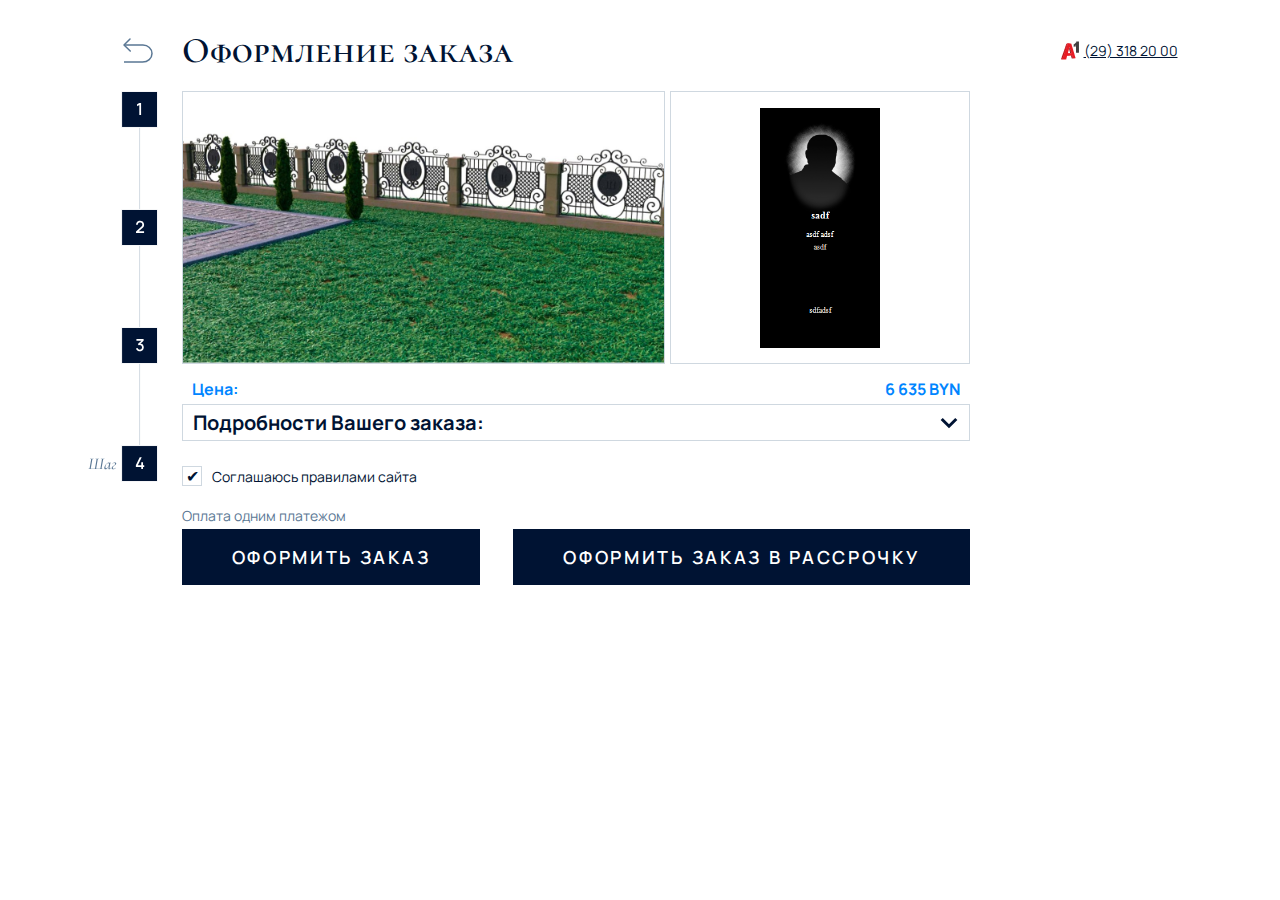
<file: index.html>
<html>

<head>
    <meta charset="utf-8" />
    <!-- <meta name="viewport" content="width=device-width"> -->
    <meta name="viewport" content="width=device-width, initial-scale=1, user-scalable=no, minimum-scale=1, maximum-scale=1, orientation=landscape">
    <title>Оформление заказа</title>

    <link rel="stylesheet" href="style.css">
</head>

<body>
    <div class="content-box step4">
        <header class="header">
            <div class="container">
                <div class="header__wrapper pad-r pad-l">
                    <div class="header__left">
                        <input type="image" onclick="window.document.location='constructorback'"
                            src="images/Back.svg" />

                        <span class="header__title">
                            Оформление заказа
                        </span>
                    </div>

                    <div class="header__right">
                        <div class="header__phone">
                            <div class="header__phone-img">
                                <img src="images/a1.png" alt="a1">
                            </div>

                            <a href="tel:+375293182000" class="header__phone-link">(29) 318 20 00</a>
                        </div>

                        <div class="header__cart step4">
                            <button class="header__cart-btn">
                                <svg width="45" height="45" viewBox="0 0 45 45" fill="none"
                                    xmlns="http://www.w3.org/2000/svg">
                                    <path
                                        d="M33.356 17.0938L33.2565 17.4173L30.6186 25.993L30.6186 25.9933C30.5732 26.1403 30.4818 26.2688 30.358 26.36C30.2341 26.4512 30.0842 26.5003 29.9304 26.5M33.356 17.0938L29.9309 26.25M33.356 17.0938H33.0176H15.491H15.1596L15.2506 17.4124L17.6987 25.9788L17.6987 25.9789C17.7417 26.1292 17.8325 26.2613 17.9573 26.3554C18.0821 26.4494 18.2342 26.5002 18.3905 26.5M33.356 17.0938L18.3902 26.25M29.9304 26.5L29.9309 26.25M29.9304 26.5H29.9309V26.25M29.9304 26.5H18.3905M29.9309 26.25H18.3902M18.3905 26.5L18.3902 26.25M18.3905 26.5H18.3902V26.25M33.0176 17.3438L32.9407 17.5938H33.0176V17.3438ZM33.0176 17.3438L32.7786 17.2702L32.756 17.3438H33.0176ZM15.491 17.3438L15.7314 17.2751L15.751 17.3438H15.491ZM15.491 17.3438V17.5938H15.5625L15.491 17.3438ZM36.0271 16.2776L36.0271 16.2777L32.829 26.6722L32.8288 26.673C32.6402 27.2938 32.2565 27.8372 31.7346 28.2226C31.2128 28.608 30.5805 28.8149 29.9318 28.8125H29.9309L18.391 28.8125C18.3909 28.8125 18.3907 28.8125 18.3905 28.8125C17.7321 28.8102 17.0922 28.5948 16.5665 28.1983C16.0408 27.8018 15.6577 27.2457 15.4746 26.6132C15.4746 26.6131 15.4745 26.613 15.4745 26.6129L11.4681 12.5876L11.4163 12.4062H11.2277H10.0781C9.77147 12.4062 9.47737 12.2844 9.26053 12.0676C9.04369 11.8508 8.92188 11.5567 8.92188 11.25C8.92188 10.9433 9.04369 10.6492 9.26053 10.4324C9.47737 10.2156 9.77147 10.0938 10.0781 10.0938H11.5801C12.0349 10.0952 12.4769 10.2441 12.84 10.518C13.203 10.792 13.4675 11.1762 13.5937 11.6132C13.5937 11.6133 13.5938 11.6134 13.5938 11.6135L14.4479 14.6L14.4998 14.7812H14.6883H34.9219C35.1028 14.7812 35.2813 14.8237 35.4428 14.9052C35.6044 14.9867 35.7446 15.105 35.8521 15.2506C35.9596 15.3961 36.0314 15.5649 36.0618 15.7433C36.0922 15.9217 36.0803 16.1047 36.0271 16.2776ZM20.1406 32.8125C20.1406 33.2266 20.0178 33.6314 19.7878 33.9757C19.5577 34.32 19.2307 34.5884 18.8481 34.7469C18.4655 34.9053 18.0446 34.9468 17.6384 34.866C17.2323 34.7852 16.8592 34.5858 16.5664 34.293C16.2736 34.0002 16.0741 33.6271 15.9934 33.221C15.9126 32.8148 15.954 32.3938 16.1125 32.0113C16.271 31.6287 16.5393 31.3017 16.8836 31.0716C17.228 30.8415 17.6328 30.7188 18.0469 30.7188C18.6022 30.7188 19.1347 30.9393 19.5274 31.332C19.92 31.7246 20.1406 32.2572 20.1406 32.8125ZM29.0711 31.0716C29.4155 30.8415 29.8203 30.7188 30.2344 30.7188C30.7897 30.7188 31.3222 30.9393 31.7149 31.332C32.1075 31.7246 32.3281 32.2572 32.3281 32.8125C32.3281 33.2266 32.2053 33.6314 31.9753 33.9757C31.7452 34.32 31.4182 34.5884 31.0356 34.7469C30.653 34.9053 30.2321 34.9468 29.8259 34.866C29.4198 34.7852 29.0467 34.5858 28.7539 34.293C28.4611 34.0002 28.2616 33.6271 28.1809 33.221C28.1001 32.8148 28.1415 32.3938 28.3 32.0113C28.4585 31.6287 28.7268 31.3017 29.0711 31.0716Z"
                                        fill="#5A7794" stroke="white" stroke-width="0.5" />
                                    <rect x="0.5" y="0.5" width="44" height="44" rx="4.5" stroke="#5A7794" />
                                </svg>
                            </button>
                        </div>
                    </div>
                </div>
        </header>

        <section class="step4order">
            <div class="container">
                <div class="step4order__wrapper">
                    <div class="constructor__steps">
                        <img src="images/step4.svg" />
                    </div>

                    <div class="step4order__inner">
                        <div class="step4order__box">
                            <div class="step4order__fullimage">
                                <img src="images/main-image.jpg" alt="">
                            </div>

                            <div class="step4order__stella">
                                <img src="images/stella-step3.png" alt="stella">
                            </div>
                        </div>

                        <div class="step4order__price">
                            <div class="step4order__price-text">Цена:</div>
                            <div class="step4order__price-text">6 635 BYN</div>
                        </div>

                        <div class="step4order__accordion">
                            <div class="step4order__accordion-wrapper">
                                <div class="step4order__accordion-title">
                                    Подробности Вашего заказа:
                                </div>

                                <svg class="step4order__accordion-arrow" xmlns="http://www.w3.org/2000/svg" width="20"
                                    height="21" viewBox="0 0 20 21" fill="none">
                                    <path d="M3.75 13L10 6.75L16.25 13" stroke="#001333" stroke-width="3"
                                        stroke-linecap="square" />
                                </svg>
                            </div>

                            <div class="step4order__info">
                                <div class="step4order__info-checkbox top" id="checkedAll">
                                    <label>
                                        <input type='checkbox' checked>
                                        <span></span>
                                        Выбрать все
                                    </label>
                                </div>

                                <div class="step4order__info-item">
                                    <div class="step4order__info-checkbox other">
                                        <label>
                                            <input type='checkbox' checked>
                                            <span></span>
                                        </label>
                                    </div>

                                    <div class="step4order__info-img">
                                        <img src="images/tumb.png" alt="">
                                    </div>

                                    <div class="step4order__info-descr">
                                        <div class="step4order__info-title">Тумба</div>
                                        <div class="step4order__info-box">
                                            <div class="step4order__info-text">Тип/Вид:</div>
                                            <div class="step4order__info-text right">Форма №2</div>
                                        </div>

                                        <div class="step4order__info-box">
                                            <div class="step4order__info-text">Размеры:</div>
                                            <div class="step4order__info-text right">40х20х15 см</div>
                                        </div>

                                        <div class="step4order__info-box">
                                            <div class="step4order__info-text">Вес:</div>
                                            <div class="step4order__info-text right">37 кг</div>
                                        </div>

                                        <div class="step4order__info-box">
                                            <div class="step4order__info-text">Артикул:</div>
                                            <div class="step4order__info-text right">TGD000001</div>
                                        </div>

                                        <div class="step4order__info-box">
                                            <div class="step4order__info-text">Материал:</div>
                                            <div class="step4order__info-text right">Габбро-диабаз</div>
                                        </div>

                                        <div class="step4order__info-box">
                                            <div class="step4order__info-text">Гарантия:</div>
                                            <div class="step4order__info-text right">10 лет</div>
                                        </div>

                                        <div class="step4order__info-box">
                                            <div class="step4order__info-text">Страна происхождения:</div>
                                            <div class="step4order__info-text right">Россия</div>
                                        </div>
                                    </div>

                                    <div class="step4order__info-price">
                                        307 BYN
                                    </div>
                                </div>

                                <div class="step4order__info-item">
                                    <div class="step4order__info-checkbox other">
                                        <label>
                                            <input type='checkbox' checked>
                                            <span></span>
                                        </label>
                                    </div>

                                    <div class="step4order__info-img">
                                        <img src="images/stels.png" alt="">
                                    </div>

                                    <div class="step4order__info-descr">
                                        <div class="step4order__info-title">Тумба</div>
                                        <div class="step4order__info-box">
                                            <div class="step4order__info-text">Тип/Вид:</div>
                                            <div class="step4order__info-text right">Форма №2</div>
                                        </div>

                                        <div class="step4order__info-box">
                                            <div class="step4order__info-text">Размеры:</div>
                                            <div class="step4order__info-text right">40х20х15 см</div>
                                        </div>

                                        <div class="step4order__info-box">
                                            <div class="step4order__info-text">Вес:</div>
                                            <div class="step4order__info-text right">37 кг</div>
                                        </div>

                                        <div class="step4order__info-box">
                                            <div class="step4order__info-text">Артикул:</div>
                                            <div class="step4order__info-text right">TGD000001</div>
                                        </div>

                                        <div class="step4order__info-box">
                                            <div class="step4order__info-text">Материал:</div>
                                            <div class="step4order__info-text right">Габбро-диабаз</div>
                                        </div>

                                        <div class="step4order__info-box">
                                            <div class="step4order__info-text">Гарантия:</div>
                                            <div class="step4order__info-text right">10 лет</div>
                                        </div>

                                        <div class="step4order__info-box">
                                            <div class="step4order__info-text">Страна происхождения:</div>
                                            <div class="step4order__info-text right">Россия</div>
                                        </div>
                                    </div>

                                    <div class="step4order__info-price">
                                        307 BYN
                                    </div>
                                </div>

                                <div class="step4order__info-item">
                                    <div class="step4order__info-checkbox other">
                                        <label>
                                            <input type='checkbox' checked>
                                            <span></span>
                                        </label>
                                    </div>

                                    <div class="step4order__info-img">
                                        <img src="images/bench.png" alt="">
                                    </div>

                                    <div class="step4order__info-descr">
                                        <div class="step4order__info-title">Тумба</div>
                                        <div class="step4order__info-box">
                                            <div class="step4order__info-text">Тип/Вид:</div>
                                            <div class="step4order__info-text right">Форма №2</div>
                                        </div>

                                        <div class="step4order__info-box">
                                            <div class="step4order__info-text">Размеры:</div>
                                            <div class="step4order__info-text right">40х20х15 см</div>
                                        </div>

                                        <div class="step4order__info-box">
                                            <div class="step4order__info-text">Вес:</div>
                                            <div class="step4order__info-text right">37 кг</div>
                                        </div>

                                        <div class="step4order__info-box">
                                            <div class="step4order__info-text">Артикул:</div>
                                            <div class="step4order__info-text right">TGD000001</div>
                                        </div>

                                        <div class="step4order__info-box">
                                            <div class="step4order__info-text">Материал:</div>
                                            <div class="step4order__info-text right">Габбро-диабаз</div>
                                        </div>

                                        <div class="step4order__info-box">
                                            <div class="step4order__info-text">Гарантия:</div>
                                            <div class="step4order__info-text right">10 лет</div>
                                        </div>

                                        <div class="step4order__info-box">
                                            <div class="step4order__info-text">Страна происхождения:</div>
                                            <div class="step4order__info-text right">Россия</div>
                                        </div>
                                    </div>

                                    <div class="step4order__info-price">
                                        307 BYN
                                    </div>
                                </div>

                                <div class="step4order__info-item">
                                    <div class="step4order__info-checkbox other">
                                        <label>
                                            <input type='checkbox' checked>
                                            <span></span>
                                        </label>
                                    </div>

                                    <div class="step4order__info-img">
                                        <img src="images/vazhi.png" alt="">
                                    </div>

                                    <div class="step4order__info-descr">
                                        <div class="step4order__info-title">Тумба</div>
                                        <div class="step4order__info-box">
                                            <div class="step4order__info-text">Тип/Вид:</div>
                                            <div class="step4order__info-text right">Форма №2</div>
                                        </div>

                                        <div class="step4order__info-box">
                                            <div class="step4order__info-text">Размеры:</div>
                                            <div class="step4order__info-text right">40х20х15 см</div>
                                        </div>

                                        <div class="step4order__info-box">
                                            <div class="step4order__info-text">Вес:</div>
                                            <div class="step4order__info-text right">37 кг</div>
                                        </div>

                                        <div class="step4order__info-box">
                                            <div class="step4order__info-text">Артикул:</div>
                                            <div class="step4order__info-text right">TGD000001</div>
                                        </div>

                                        <div class="step4order__info-box">
                                            <div class="step4order__info-text">Материал:</div>
                                            <div class="step4order__info-text right">Габбро-диабаз</div>
                                        </div>

                                        <div class="step4order__info-box">
                                            <div class="step4order__info-text">Гарантия:</div>
                                            <div class="step4order__info-text right">10 лет</div>
                                        </div>

                                        <div class="step4order__info-box">
                                            <div class="step4order__info-text">Страна происхождения:</div>
                                            <div class="step4order__info-text right">Россия</div>
                                        </div>
                                    </div>

                                    <div class="step4order__info-price">
                                        307 BYN
                                    </div>
                                </div>

                                <div class="step4order__info-item">
                                    <div class="step4order__info-checkbox other">
                                        <label>
                                            <input type='checkbox' checked>
                                            <span></span>
                                        </label>
                                    </div>

                                    <div class="step4order__info-img">
                                        <img src="images/tumb.png" alt="">
                                    </div>

                                    <div class="step4order__info-descr">
                                        <div class="step4order__info-title">Художественное оформление</div>
                                        <div class="step4order__info-bluetext">1 усопший:</div>
                                        <div class="step4order__info-box">
                                            <div class="step4order__info-text">Фамилия:</div>
                                            <div class="step4order__info-text right">Иванов</div>
                                        </div>

                                        <div class="step4order__info-box">
                                            <div class="step4order__info-text">Имя:</div>
                                            <div class="step4order__info-text right">Иван</div>
                                        </div>

                                        <div class="step4order__info-box">
                                            <div class="step4order__info-text">Отчество:</div>
                                            <div class="step4order__info-text right">Иванович</div>
                                        </div>

                                        <div class="step4order__info-box">
                                            <div class="step4order__info-text">Даты:</div>
                                            <div class="step4order__info-text right">21.12.1987 - 20.12.2023</div>
                                        </div>

                                        <div class="step4order__info-box">
                                            <div class="step4order__info-text">Эпитафия:</div>
                                            <div class="step4order__info-text right">Тепло души твоей осталось вместе с
                                                нами.</div>
                                        </div>

                                        <div class="step4order__info-box">
                                            <div class="step4order__info-text">Символ:</div>
                                            <div class="step4order__info-text right">Крест православный</div>
                                        </div>

                                        <div class="step4order__info-box">
                                            <div class="step4order__info-text">Цветы:</div>
                                            <div class="step4order__info-text right"> Розы</div>
                                        </div>
                                    </div>

                                    <div class="step4order__info-price">
                                        307 BYN
                                    </div>
                                </div>
                            </div>
                        </div>

                        <div class="step4order__checkbox">
                            <label>
                                <input type='checkbox' checked>
                                <span></span>
                                Соглашаюсь правилами сайта
                            </label>
                        </div>

                        <div class="step4order__text">Оплата одним платежом</div>

                        <div class="step4order__buttons">
                            <button class="step4order__buttons-btn">оформить заказ</button>
                            <button class="step4order__buttons-btn">оформить заказ в рассрочку</button>
                        </div>
                    </div>
                </div>
            </div>
        </section>
    </div>
</body>

<script>
    const accordion = document.querySelector('.step4order__accordion-wrapper');
    const accordionArrow = document.querySelector('.step4order__accordion-arrow');
    const accordionInfo = document.querySelector('.step4order__info');
    const checkedAllCheckbox = document.querySelector('#checkedAll input');

    const showDetails = () => {
        accordionArrow.classList.toggle('visible');
        accordionInfo.classList.toggle('visible');
    }

    accordion.addEventListener('click', showDetails);

    checkedAllCheckbox.addEventListener('change', (e) => {
        // e.preventDefault()
        const allCheckboxes = document.querySelectorAll('.step4order__info-checkbox.other input');

        if (checkedAllCheckbox.hasAttribute('checked')) {
            checkedAllCheckbox.removeAttribute('checked');
            allCheckboxes.forEach(checkbox => {
                checkbox.removeAttribute('checked')
            });
        } else {
            checkedAllCheckbox.setAttribute('checked', '');
            allCheckboxes.forEach(checkbox => {
                checkbox.setAttribute('checked', '')
            });
        }
    });

    accordionInfo.addEventListener('change', (e) => {
        e.preventDefault();

        if (e.target === checkedAllCheckbox) {

        }

        if (e.target !== checkedAllCheckbox) {
            if (e.target.hasAttribute('checked')) {
                e.target.removeAttribute('checked');
            } else {
                e.target.setAttribute('checked', '');
            }
        }
    })
</script>

</html>
</file>
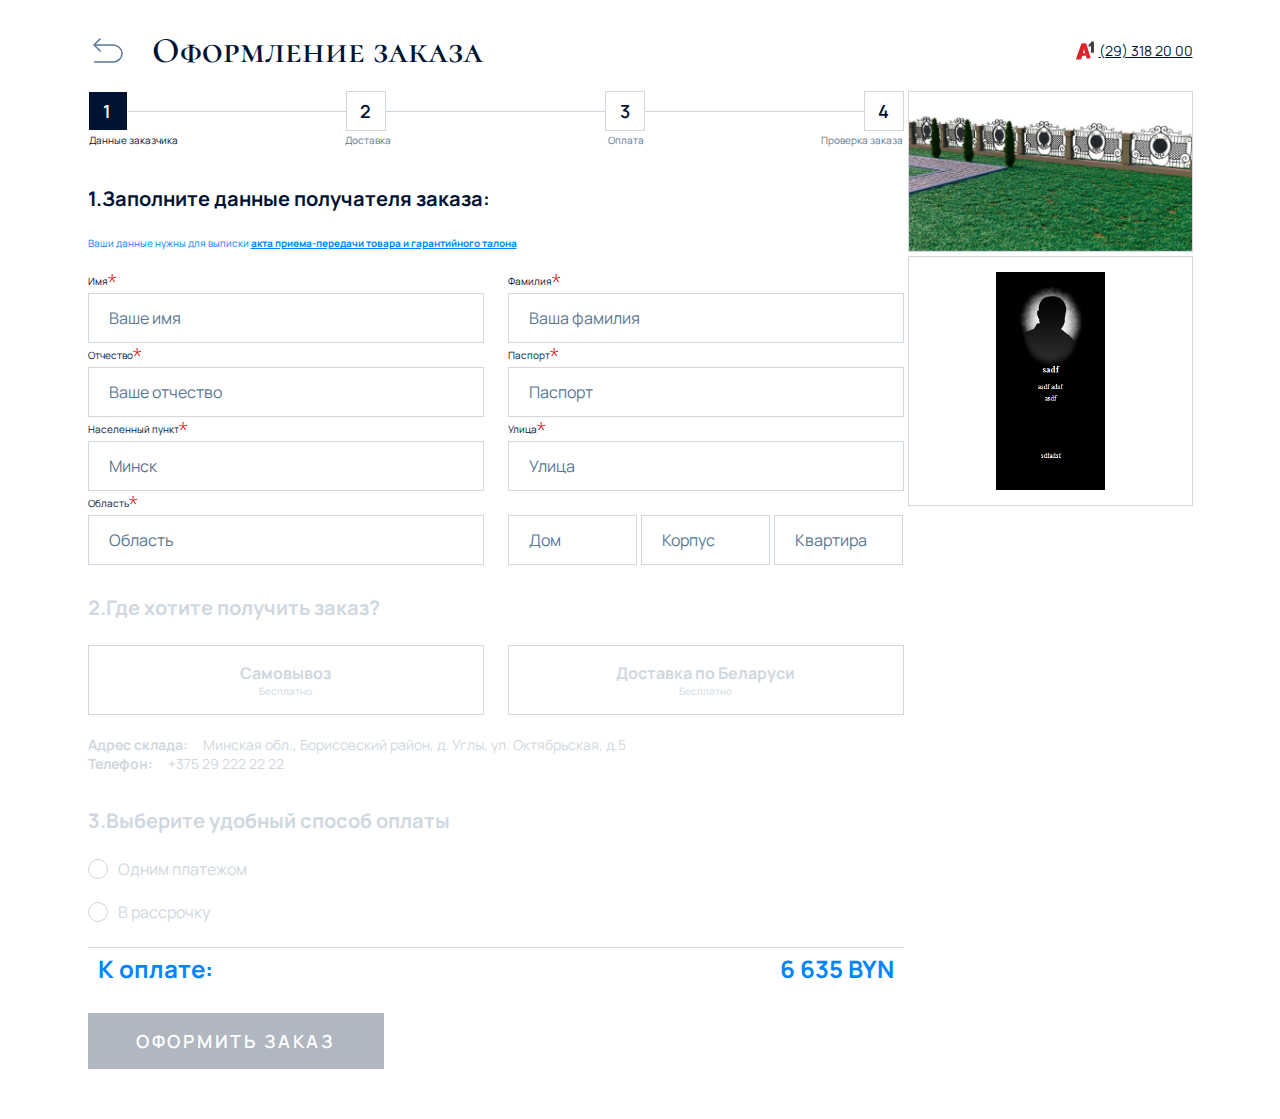
<file: orderDetails.html>
<html>

<head>
    <meta charset="utf-8" />
    <meta name="viewport" content="width=device-width">
    <title>Оформление заказа</title>

    <link rel="stylesheet" href="style.css">
</head>

<body>
    <div class="content-box step4">
        <div class="fixed-container">
            <header class="header">
                <div class="container">
                    <div class="header__wrapper">
                        <div class="header__left">
                            <input type="image" onclick="window.document.location='constructorback'"
                                src="images/Back.svg" />

                            <span class="header__title">
                                Оформление заказа
                            </span>
                        </div>

                        <div class="header__right">
                            <div class="header__phone">
                                <div class="header__phone-img">
                                    <img src="images/a1.png" alt="a1">
                                </div>

                                <a href="tel:+375293182000" class="header__phone-link">(29) 318 20 00</a>
                            </div>

                            <div class="header__cart step4">
                                <button class="header__cart-btn">
                                    <svg width="45" height="45" viewBox="0 0 45 45" fill="none"
                                        xmlns="http://www.w3.org/2000/svg">
                                        <path
                                            d="M33.356 17.0938L33.2565 17.4173L30.6186 25.993L30.6186 25.9933C30.5732 26.1403 30.4818 26.2688 30.358 26.36C30.2341 26.4512 30.0842 26.5003 29.9304 26.5M33.356 17.0938L29.9309 26.25M33.356 17.0938H33.0176H15.491H15.1596L15.2506 17.4124L17.6987 25.9788L17.6987 25.9789C17.7417 26.1292 17.8325 26.2613 17.9573 26.3554C18.0821 26.4494 18.2342 26.5002 18.3905 26.5M33.356 17.0938L18.3902 26.25M29.9304 26.5L29.9309 26.25M29.9304 26.5H29.9309V26.25M29.9304 26.5H18.3905M29.9309 26.25H18.3902M18.3905 26.5L18.3902 26.25M18.3905 26.5H18.3902V26.25M33.0176 17.3438L32.9407 17.5938H33.0176V17.3438ZM33.0176 17.3438L32.7786 17.2702L32.756 17.3438H33.0176ZM15.491 17.3438L15.7314 17.2751L15.751 17.3438H15.491ZM15.491 17.3438V17.5938H15.5625L15.491 17.3438ZM36.0271 16.2776L36.0271 16.2777L32.829 26.6722L32.8288 26.673C32.6402 27.2938 32.2565 27.8372 31.7346 28.2226C31.2128 28.608 30.5805 28.8149 29.9318 28.8125H29.9309L18.391 28.8125C18.3909 28.8125 18.3907 28.8125 18.3905 28.8125C17.7321 28.8102 17.0922 28.5948 16.5665 28.1983C16.0408 27.8018 15.6577 27.2457 15.4746 26.6132C15.4746 26.6131 15.4745 26.613 15.4745 26.6129L11.4681 12.5876L11.4163 12.4062H11.2277H10.0781C9.77147 12.4062 9.47737 12.2844 9.26053 12.0676C9.04369 11.8508 8.92188 11.5567 8.92188 11.25C8.92188 10.9433 9.04369 10.6492 9.26053 10.4324C9.47737 10.2156 9.77147 10.0938 10.0781 10.0938H11.5801C12.0349 10.0952 12.4769 10.2441 12.84 10.518C13.203 10.792 13.4675 11.1762 13.5937 11.6132C13.5937 11.6133 13.5938 11.6134 13.5938 11.6135L14.4479 14.6L14.4998 14.7812H14.6883H34.9219C35.1028 14.7812 35.2813 14.8237 35.4428 14.9052C35.6044 14.9867 35.7446 15.105 35.8521 15.2506C35.9596 15.3961 36.0314 15.5649 36.0618 15.7433C36.0922 15.9217 36.0803 16.1047 36.0271 16.2776ZM20.1406 32.8125C20.1406 33.2266 20.0178 33.6314 19.7878 33.9757C19.5577 34.32 19.2307 34.5884 18.8481 34.7469C18.4655 34.9053 18.0446 34.9468 17.6384 34.866C17.2323 34.7852 16.8592 34.5858 16.5664 34.293C16.2736 34.0002 16.0741 33.6271 15.9934 33.221C15.9126 32.8148 15.954 32.3938 16.1125 32.0113C16.271 31.6287 16.5393 31.3017 16.8836 31.0716C17.228 30.8415 17.6328 30.7188 18.0469 30.7188C18.6022 30.7188 19.1347 30.9393 19.5274 31.332C19.92 31.7246 20.1406 32.2572 20.1406 32.8125ZM29.0711 31.0716C29.4155 30.8415 29.8203 30.7188 30.2344 30.7188C30.7897 30.7188 31.3222 30.9393 31.7149 31.332C32.1075 31.7246 32.3281 32.2572 32.3281 32.8125C32.3281 33.2266 32.2053 33.6314 31.9753 33.9757C31.7452 34.32 31.4182 34.5884 31.0356 34.7469C30.653 34.9053 30.2321 34.9468 29.8259 34.866C29.4198 34.7852 29.0467 34.5858 28.7539 34.293C28.4611 34.0002 28.2616 33.6271 28.1809 33.221C28.1001 32.8148 28.1415 32.3938 28.3 32.0113C28.4585 31.6287 28.7268 31.3017 29.0711 31.0716Z"
                                            fill="#5A7794" stroke="white" stroke-width="0.5" />
                                        <rect x="0.5" y="0.5" width="44" height="44" rx="4.5" stroke="#5A7794" />
                                    </svg>
                                </button>
                            </div>
                        </div>
                    </div>
            </header>

            <section class="steps">
                <div class="container">
                    <div class="steps__wrapper">
                        <div class="steps__box">
                            <div class="steps__box-num active num1">1 <span class="first">Данные заказчика</span></div>
                            <div class="steps__box-line"></div>
                            <div class="steps__box-num num2">2 <span>Доставка</span></div>
                            <div class="steps__box-line"></div>
                            <div class="steps__box-num num3">3 <span>Оплата</span></div>
                            <div class="steps__box-line"></div>
                            <div class="steps__box-num num4">4 <span class="last">Проверка заказа</span></div>
                        </div>
                    </div>

                    <div class="steps__images">
                        <div class="steps__images-img">
                            <img src="images/main-image.jpg" alt="">
                        </div>
                        <div class="steps__images-img stella">
                            <img src="images/stella-step3.png" alt="">
                        </div>
                    </div>
                </div>
            </section>

            <section class="order-details">
                <div class="container">
                    <div class="order-details__item active step1">
                        <div class="order-details__item-title">
                            1.Заполните данные получателя заказа:
                        </div>

                        <div class="order-details__item-bluetext">
                            Ваши данные нужны для выписки <span>акта приема-передачи товара и гарантийного талона</span> 
                        </div>

                        <div class="order-details__item-box">
                            <div class="order-details__item-col">
                                <div class="order-details__item-label">
                                    Имя
                                    <svg xmlns="http://www.w3.org/2000/svg" width="9" height="9" viewBox="0 0 9 9"
                                        fill="none">
                                        <g clip-path="url(#clip0_335_2368)">
                                            <path
                                                d="M4.725 4.5L7.05 7.65L6.15 8.25L4.0875 4.9875L2.025 8.25L1.1625 7.65L3.4875 4.5L0 3.6L0.3375 2.625L3.75 3.825L3.525 0H4.65L4.4625 3.825L7.8375 2.625L8.1375 3.6375L4.725 4.5Z"
                                                fill="#E60D0D" />
                                        </g>
                                        <defs>
                                            <clipPath id="clip0_335_2368">
                                                <rect width="9" height="9" fill="white" />
                                            </clipPath>
                                        </defs>
                                    </svg>
                                </div>
                                <input type="text" class="order-details__item-input required" placeholder="Ваше имя">

                                <div class="order-details__item-label">
                                    Отчество
                                    <svg xmlns="http://www.w3.org/2000/svg" width="9" height="9" viewBox="0 0 9 9"
                                        fill="none">
                                        <g clip-path="url(#clip0_335_2368)">
                                            <path
                                                d="M4.725 4.5L7.05 7.65L6.15 8.25L4.0875 4.9875L2.025 8.25L1.1625 7.65L3.4875 4.5L0 3.6L0.3375 2.625L3.75 3.825L3.525 0H4.65L4.4625 3.825L7.8375 2.625L8.1375 3.6375L4.725 4.5Z"
                                                fill="#E60D0D" />
                                        </g>
                                        <defs>
                                            <clipPath id="clip0_335_2368">
                                                <rect width="9" height="9" fill="white" />
                                            </clipPath>
                                        </defs>
                                    </svg>
                                </div>
                                <input type="text" class="order-details__item-input required"
                                    placeholder="Ваше отчество">

                                <div class="order-details__item-label">
                                    Населенный пункт
                                    <svg xmlns="http://www.w3.org/2000/svg" width="9" height="9" viewBox="0 0 9 9"
                                        fill="none">
                                        <g clip-path="url(#clip0_335_2368)">
                                            <path
                                                d="M4.725 4.5L7.05 7.65L6.15 8.25L4.0875 4.9875L2.025 8.25L1.1625 7.65L3.4875 4.5L0 3.6L0.3375 2.625L3.75 3.825L3.525 0H4.65L4.4625 3.825L7.8375 2.625L8.1375 3.6375L4.725 4.5Z"
                                                fill="#E60D0D" />
                                        </g>
                                        <defs>
                                            <clipPath id="clip0_335_2368">
                                                <rect width="9" height="9" fill="white" />
                                            </clipPath>
                                        </defs>
                                    </svg>
                                </div>
                                <input type="text" class="order-details__item-input required" placeholder="Минск">

                                <div class="order-details__item-label">
                                    Область
                                    <svg xmlns="http://www.w3.org/2000/svg" width="9" height="9" viewBox="0 0 9 9"
                                        fill="none">
                                        <g clip-path="url(#clip0_335_2368)">
                                            <path
                                                d="M4.725 4.5L7.05 7.65L6.15 8.25L4.0875 4.9875L2.025 8.25L1.1625 7.65L3.4875 4.5L0 3.6L0.3375 2.625L3.75 3.825L3.525 0H4.65L4.4625 3.825L7.8375 2.625L8.1375 3.6375L4.725 4.5Z"
                                                fill="#E60D0D" />
                                        </g>
                                        <defs>
                                            <clipPath id="clip0_335_2368">
                                                <rect width="9" height="9" fill="white" />
                                            </clipPath>
                                        </defs>
                                    </svg>
                                </div>
                                <input type="text" class="order-details__item-input required" placeholder="Область">
                            </div>

                            <div class="order-details__item-col">
                                <div class="order-details__item-label">
                                    Фамилия
                                    <svg xmlns="http://www.w3.org/2000/svg" width="9" height="9" viewBox="0 0 9 9"
                                        fill="none">
                                        <g clip-path="url(#clip0_335_2368)">
                                            <path
                                                d="M4.725 4.5L7.05 7.65L6.15 8.25L4.0875 4.9875L2.025 8.25L1.1625 7.65L3.4875 4.5L0 3.6L0.3375 2.625L3.75 3.825L3.525 0H4.65L4.4625 3.825L7.8375 2.625L8.1375 3.6375L4.725 4.5Z"
                                                fill="#E60D0D" />
                                        </g>
                                        <defs>
                                            <clipPath id="clip0_335_2368">
                                                <rect width="9" height="9" fill="white" />
                                            </clipPath>
                                        </defs>
                                    </svg>
                                </div>
                                <input type="text" class="order-details__item-input required"
                                    placeholder="Ваша фамилия">

                                <div class="order-details__item-label">
                                    Паспорт
                                    <svg xmlns="http://www.w3.org/2000/svg" width="9" height="9" viewBox="0 0 9 9"
                                        fill="none">
                                        <g clip-path="url(#clip0_335_2368)">
                                            <path
                                                d="M4.725 4.5L7.05 7.65L6.15 8.25L4.0875 4.9875L2.025 8.25L1.1625 7.65L3.4875 4.5L0 3.6L0.3375 2.625L3.75 3.825L3.525 0H4.65L4.4625 3.825L7.8375 2.625L8.1375 3.6375L4.725 4.5Z"
                                                fill="#E60D0D" />
                                        </g>
                                        <defs>
                                            <clipPath id="clip0_335_2368">
                                                <rect width="9" height="9" fill="white" />
                                            </clipPath>
                                        </defs>
                                    </svg>
                                </div>
                                <input type="text" class="order-details__item-input required" placeholder="Паспорт">

                                <div class="order-details__item-label">
                                    Улица
                                    <svg xmlns="http://www.w3.org/2000/svg" width="9" height="9" viewBox="0 0 9 9"
                                        fill="none">
                                        <g clip-path="url(#clip0_335_2368)">
                                            <path
                                                d="M4.725 4.5L7.05 7.65L6.15 8.25L4.0875 4.9875L2.025 8.25L1.1625 7.65L3.4875 4.5L0 3.6L0.3375 2.625L3.75 3.825L3.525 0H4.65L4.4625 3.825L7.8375 2.625L8.1375 3.6375L4.725 4.5Z"
                                                fill="#E60D0D" />
                                        </g>
                                        <defs>
                                            <clipPath id="clip0_335_2368">
                                                <rect width="9" height="9" fill="white" />
                                            </clipPath>
                                        </defs>
                                    </svg>
                                </div>
                                <input type="text" class="order-details__item-input required" placeholder="Улица">

                                <div class="order-details__item-inputs">
                                    <input type="text" class="order-details__item-input" placeholder="Дом">
                                    <input type="text" class="order-details__item-input" placeholder="Корпус">
                                    <input type="text" class="order-details__item-input" placeholder="Квартира">
                                </div>
                            </div>
                        </div>
                    </div>

                    <div class="order-details__item hidden step2">
                        <div class="order-details__item-title">
                            2.Где хотите получить заказ?
                        </div>

                        <div class="order-details__item-tabs">
                            <div class="order-details__item-tab">
                                <div class="order-details__item-tab-title">
                                    Самовывоз
                                </div>
                                <div class="order-details__item-tab-text">
                                    Бесплатно
                                </div>
                            </div>
                            <div class="order-details__item-tab">
                                <div class="order-details__item-tab-title">
                                    Доставка по Беларуси
                                </div>
                                <div class="order-details__item-tab-text">
                                    Бесплатно
                                </div>
                            </div>
                        </div>

                        <div class="order-details__item-tabs-box active">
                            <div class="order-details__item-tabs-info">
                                <span>Адрес склада:</span>Минская обл., Борисовский район, д. Углы, ул. Октябрьская, д.5

                                <div class="order-details__item-tabs-info">
                                    <span>Телефон:</span>+375 29 222 22 22
                                </div>
                            </div>
                            
                        </div>

                        <div class="order-details__item-tabs-box">
                            <div class="order-details__item-col">
                                <div class="order-details__item-label">
                                    Населенный пункт
                                    <svg xmlns="http://www.w3.org/2000/svg" width="9" height="9" viewBox="0 0 9 9"
                                        fill="none">
                                        <g clip-path="url(#clip0_335_2368)">
                                            <path
                                                d="M4.725 4.5L7.05 7.65L6.15 8.25L4.0875 4.9875L2.025 8.25L1.1625 7.65L3.4875 4.5L0 3.6L0.3375 2.625L3.75 3.825L3.525 0H4.65L4.4625 3.825L7.8375 2.625L8.1375 3.6375L4.725 4.5Z"
                                                fill="#E60D0D" />
                                        </g>
                                        <defs>
                                            <clipPath id="clip0_335_2368">
                                                <rect width="9" height="9" fill="white" />
                                            </clipPath>
                                        </defs>
                                    </svg>
                                </div>
                                <input type="text" class="order-details__item-input required" placeholder="Населенный пункт">

                                <div class="order-details__item-label">
                                    Область
                                </div>
                                <input type="text" class="order-details__item-input" placeholder="Область">
                            </div>

                            <div class="order-details__item-col">
                                <div class="order-details__item-label">
                                    Место доставки
                                    <svg xmlns="http://www.w3.org/2000/svg" width="9" height="9" viewBox="0 0 9 9"
                                        fill="none">
                                        <g clip-path="url(#clip0_335_2368)">
                                            <path
                                                d="M4.725 4.5L7.05 7.65L6.15 8.25L4.0875 4.9875L2.025 8.25L1.1625 7.65L3.4875 4.5L0 3.6L0.3375 2.625L3.75 3.825L3.525 0H4.65L4.4625 3.825L7.8375 2.625L8.1375 3.6375L4.725 4.5Z"
                                                fill="#E60D0D" />
                                        </g>
                                        <defs>
                                            <clipPath id="clip0_335_2368">
                                                <rect width="9" height="9" fill="white" />
                                            </clipPath>
                                        </defs>
                                    </svg>
                                </div>
                                <textarea class="order-details__item-input required order-details__item-textarea"
                                    placeholder="Напишите дополнительную информацию о месте доставки"></textarea>
                            </div>
                        </div>
                    </div>

                    <div class="order-details__item hidden step3">
                        <div class="order-details__item-title">
                            3.Выберите удобный способ оплаты
                        </div>

                        <div class="order-details__item-box">
                            <div class="order-details__item-col" id="payment-checkboxes">
                                <div class="order-details__item-radio">
                                    <label>
                                        <input type='radio' id="erip">
                                        <span></span>
                                        Одним платежом
                                    </label>
                                </div>
                                <div class="order-details__item-radio">
                                    <label>
                                        <input type='radio' id="installment">
                                        <span></span>
                                        В рассрочку
                                    </label>
                                </div>
                            </div>

                            <div class="order-details__item-col" id="payment-text">
                                <div class="order-details__item-text">
                                </div>
                            </div>
                        </div>

                        <div class="order-details__item-conditions" id="payment-conditions">
                            <div class="order-details__item-title">
                                Условия оформления
                            </div>

                            <div class="order-details__item-radios">
                                <div class="order-details__item-radio">
                                    <label>
                                        <input type='radio' id="6month" checked>
                                        <span></span>
                                        6 месяцев
                                    </label>
                                </div>
                                <div class="order-details__item-radio">
                                    <label>
                                        <input type='radio' id="12month">
                                        <span></span>
                                        12 месяцев
                                    </label>
                                </div>
                                <div class="order-details__item-radio">
                                    <label>
                                        <input type='radio' id="36month">
                                        <span></span>
                                        24 месяца
                                    </label>
                                </div>
                            </div>

                            <div class="order-details__item-bluetext special">
                                Мы предоставляем собственную рассрочку сроком на 6 месяцев в случае, если банк Вам
                                отказал в предоставлении рассрочек на 12 или 24 месяца. Тогда, с большой долей
                                вероятности, мы предоставляем рассрочку от производителя.
                            </div>

                            <div class="order-details__item-line"></div>

                            <div class="order-details__item-payments active">
                                <div class="order-details__item-payment">
                                    <div class="order-details__item-payment-text">Среднемесячный платеж</div>
                                    <div class="order-details__item-payment-num">300.00 BYN</div>
                                </div>

                                <div class="order-details__item-payment">
                                    <div class="order-details__item-payment-text">Сумма переплаты</div>
                                    <div class="order-details__item-payment-num">00.00 BYN</div>
                                </div>

                                <div class="order-details__item-payment">
                                    <div class="order-details__item-payment-text">Количество платежей</div>
                                    <div class="order-details__item-payment-num">6</div>
                                </div>

                                <div class="order-details__item-payment">
                                    <div class="order-details__item-payment-text">Итого при оплате частями</div>
                                    <div class="order-details__item-payment-num">3 600 BYN</div>
                                </div>
                            </div>

                            <div class="order-details__item-payments">
                                <div class="order-details__item-payment">
                                    <div class="order-details__item-payment-text">Среднемесячный платеж</div>
                                    <div class="order-details__item-payment-num">300.00 BYN</div>
                                </div>

                                <div class="order-details__item-payment">
                                    <div class="order-details__item-payment-text">Сумма переплаты</div>
                                    <div class="order-details__item-payment-num">00.00 BYN</div>
                                </div>

                                <div class="order-details__item-payment">
                                    <div class="order-details__item-payment-text">Количество платежей</div>
                                    <div class="order-details__item-payment-num">12</div>
                                </div>

                                <div class="order-details__item-payment">
                                    <div class="order-details__item-payment-text">Итого при оплате частями</div>
                                    <div class="order-details__item-payment-num">3 600 BYN</div>
                                </div>
                            </div>

                            <div class="order-details__item-payments">
                                <div class="order-details__item-payment">
                                    <div class="order-details__item-payment-text">Среднемесячный платеж</div>
                                    <div class="order-details__item-payment-num">30.00 BYN</div>
                                </div>

                                <div class="order-details__item-payment">
                                    <div class="order-details__item-payment-text">Сумма переплаты</div>
                                    <div class="order-details__item-payment-num">30.00 BYN</div>
                                </div>

                                <div class="order-details__item-payment">
                                    <div class="order-details__item-payment-text">Количество платежей</div>
                                    <div class="order-details__item-payment-num">24</div>
                                </div>

                                <div class="order-details__item-payment">
                                    <div class="order-details__item-payment-text">Итого при оплате частями</div>
                                    <div class="order-details__item-payment-num">3 600 BYN</div>
                                </div>
                            </div>
                        </div>

                        <div class="order-details__item-topay active" id="to-pay">
                            <div class="order-details__item-price">К оплате:</div>
                            <div class="order-details__item-price">6 635 BYN</div>
                        </div>
                    </div>

                    <button class="order-details__btn disabled">
                        оформить заказ
                    </button>
                </div>
            </section>
        </div>
    </div>

    <script>
        const tabs = document.querySelectorAll('.order-details__item-tab');
        const tabsBoxes = document.querySelectorAll('.order-details__item-tabs-box');
        const erip = document.querySelector('#erip');
        const installment = document.querySelector('#installment');
        const paymentCheckboxes = document.querySelector('#payment-checkboxes');
        const paymentText = document.querySelector('#payment-text');
        const paymentConditions = document.querySelector('#payment-conditions');
        const toPay = document.querySelector('#to-pay');
        const radioButtons = document.querySelectorAll('.order-details__item-radios input');
        const paymentConditionInfos = document.querySelectorAll('.order-details__item-payments');
        const step1 = document.querySelector('.step1');
        const step2 = document.querySelector('.step2');
        const step3 = document.querySelector('.step3');
        const step1Num = document.querySelector('.steps__box-num.num1');
        const step2Num = document.querySelector('.steps__box-num.num2');
        const step3Num = document.querySelector('.steps__box-num.num3');
        const step4Num = document.querySelector('.steps__box-num.num4');
        const step1Inputs = document.querySelectorAll('.order-details__item.step1 .order-details__item-input.required');
        const step2Inputs = document.querySelectorAll('.order-details__item.step2 .order-details__item-input.required');
        const orderBtn = document.querySelector('.order-details__btn');


        const removeActiveClass = (elements) => {
            elements.forEach(element => element.classList.remove('active'));
        }

        tabs.forEach((tab, index) => {
            tab.addEventListener('click', () => {
                removeActiveClass(tabs);
                removeActiveClass(tabsBoxes);

                tab.classList.add('active');
                tabsBoxes[index].classList.add('active');

                if (index === 0) {
                    step3.classList.remove('hidden');
                    step3Num.classList.add('active');
                } else {
                    step3.classList.add('hidden');
                    step3Num.classList.remove('active');
                    step2Inputs.forEach(input => input.value = '');
                }
            });
        });

        paymentCheckboxes.addEventListener('change', (e) => {
            erip.checked = false
            installment.checked = false
            paymentText.classList.remove('active');
            paymentConditions.classList.remove('active');

            orderBtn.classList.remove('disabled');

            e.target.checked = true;

            if (e.target === installment) {
                paymentText.classList.add('active');
                paymentConditions.classList.add('active');
                toPay.classList.remove('active')
            }

            if (e.target === erip) {
                toPay.classList.add('active');
            }
        })

        const removeChecked = (elements) => {
            elements.forEach(element => element.checked = false);
        }

        radioButtons.forEach((btn, i) => {
            btn.addEventListener('change', () => {
                removeChecked(radioButtons);
                removeActiveClass(paymentConditionInfos);

                btn.checked = true;
                paymentConditionInfos[i].classList.add('active');
            })
        }); 
    
        const debounce = (callback, timeout) => {
            let timer;

            return function () {
                clearTimeout(timer);
                timer = setTimeout(callback, timeout);
            }
        }

        const checkEmptyInputs = (inputs, step, stepNum) => {
            let counter = 0;

            inputs.forEach(input => {
                if (input.value.trim() === '') {
                    input.style.borderColor = 'red';
                } else {
                    input.style.borderColor = '#cfd8e0';
                    counter++;
                }
            });

            if (counter === inputs.length) {
                step.classList.remove('hidden');
                stepNum.classList.add('active');
            } else {
                step.classList.add('hidden');
                stepNum.classList.remove('active');
            }

            counter = 0;
        }

        const checkStep1Inputs = () => checkEmptyInputs(step1Inputs, step2, step2Num);

        const debouncedcheckStep1Inputs = debounce(checkStep1Inputs, 500);

        step1.addEventListener('input', debouncedcheckStep1Inputs);

        const checkStep2Inputs = () => checkEmptyInputs(step2Inputs, step3, step3Num);

        const debouncedcheckStep2Inputs = debounce(checkStep2Inputs, 500);

        step2.addEventListener('input', debouncedcheckStep2Inputs);
    </script>
</body>

</html>
</file>
<file: style.css>
@charset "UTF-8";
@import url("https://fonts.googleapis.com/css2?family=Cormorant+Unicase:wght@600&family=Manrope:wght@400;600;700&family=Noto+Serif:ital@1&display=swap");
@import url("https://fonts.googleapis.com/css2?family=EB+Garamond:ital,wght@1,400;1,500;1,600&display=swap");

html {
  -webkit-box-sizing: border-box;
  box-sizing: border-box;
  scroll-behavior: smooth;
}

*,
*::before,
*::after {
  -webkit-box-sizing: inherit;
  box-sizing: inherit;
}

h1,
h2,
h3,
h4,
h5,
h6,
p,
ul,
li,
button {
  padding: 0;
  margin: 0;
}

li {
  list-style: none;
}

a {
  text-decoration: none;
}

img {
  width: 100%;
  vertical-align: middle;
}

svg {
  vertical-align: middle;
}

body {
  /* font-family: 'Cormorant Unicase', serif; */
  font-family: "Manrope", sans-serif;
  /* font-family: 'Noto Serif', serif; */
  color: #001333;
  background-color: #fff;
  margin: 0;
  padding: 0;
}

.container {
  max-width: 1125px;
  width: 100%;
  margin: 0 auto;
  padding: 0 10px;
}

.content-box {
  display: -webkit-box;
  display: -ms-flexbox;
  display: flex;
  -webkit-box-orient: vertical;
  -webkit-box-direction: normal;
  -ms-flex-direction: column;
  flex-direction: column;
  -webkit-box-pack: center;
  -ms-flex-pack: center;
  justify-content: center;
  padding-bottom: 50px;
  height: 100dvh;
}

.content-box.step4 {
  height: auto;
  display: block;
  padding-top: 25px;
}

.header {
  margin-bottom: 15px;
}

.header__inner,
.header__right,
.header__wrapper {
  display: -webkit-box;
  display: -ms-flexbox;
  display: flex;
  -webkit-box-pack: justify;
  -ms-flex-pack: justify;
  justify-content: space-between;
  -webkit-box-align: center;
  -ms-flex-align: center;
  align-items: center;
}

.header__wrapper.pad-r {
  padding-right: 15px;
}

.header__wrapper.pad-l {
  padding-left: 30px;
}

.header__info-title {
  color: #001333;
  text-align: center;
  font-family: "Cormorant Unicase", serif;
  font-size: 36px;
  font-weight: 600;
}

.header__info-text {
  color: #5a7794;
  text-align: center;
  font-family: "Manrope", sans-serif;
  font-size: 14px;
  font-weight: 400;
}

.header__left {
  display: -webkit-box;
  display: -ms-flexbox;
  display: flex;
  -webkit-box-align: center;
  -ms-flex-align: center;
  align-items: center;
  gap: 24px;
}

.header__title {
  color: #001333;
  font-family: "Cormorant Unicase", serif;
  font-size: 36px;
  font-style: normal;
  font-weight: 600;
  line-height: 143.99%;
}

.header__right {
  gap: 10px;
}

.header__phone {
  display: -webkit-box;
  display: -ms-flexbox;
  display: flex;
  -webkit-box-align: center;
  -ms-flex-align: center;
  align-items: center;
  gap: 5px;
}

.header__phone-link {
  display: inline-block;
  color: #001333;
  font-family: "Manrope", sans-serif;
  font-size: 14px;
  font-style: normal;
  font-weight: 400;
  line-height: normal;
  text-decoration: underline;
}

.header__cart.step4 {
  display: none;
}

.header__cart-btn {
  cursor: pointer;
  border: none;
  background-color: transparent;
}

/* First-step --------------------- */
.frist-step__inner {
  display: -webkit-box;
  display: -ms-flexbox;
  display: flex;
  -webkit-box-pack: justify;
  -ms-flex-pack: justify;
  justify-content: space-between;
  gap: 30px;
}

.frist-step__box {
  display: -webkit-box;
  display: -ms-flexbox;
  display: flex;
  gap: 47px;
}

.frist-step__descr {
  padding: 7px 0;
}

.frist-step__buttons {
  max-width: 596px;
  width: 100%;
  height: 424px;
  display: -webkit-box;
  display: -ms-flexbox;
  display: flex;
  -webkit-box-pack: center;
  -ms-flex-pack: center;
  justify-content: center;
  -webkit-box-align: center;
  -ms-flex-align: center;
  align-items: center;
  border: 1px solid #cfd8e0;
  background: #fff;
}

.frist-step__buttons-text {
  color: #5a7794;
  font-family: "Manrope", sans-serif;
  font-size: 14px;
  font-weight: 400;
  margin-bottom: 5px;
}

.frist-step__buttons-btn {
  cursor: pointer;
  width: 296px;
  height: 56px;
  border: 1px solid #001333;
  background: #fff;
  margin-bottom: 15px;
  color: #001333;
  text-align: center;
  font-family: "Manrope", sans-serif;
  font-size: 18px;
  font-weight: 600;
  letter-spacing: 2.7px;
  text-transform: uppercase;
}

.frist-step__buttons-btn.constructor-btn {
  background: #001333;
  color: #fff;
}

/* Constructor --------------------- */
.constructor {
  margin-bottom: 17px;
}

.constructor__wrapper {
  display: -webkit-box;
  display: -ms-flexbox;
  display: flex;
}

.constructor__steps {
  margin-right: 24px;
  max-width: 70px;
  width: 100%;
}

.constructor__image {
  position: relative;
  overflow: hidden;
  max-width: 695px;
  border: 1px solid #cfd8e0;
  width: 100%;
  height: 390px;
  -webkit-box-flex: 0;
  -ms-flex: 0 0 695px;
  flex: 0 0 695px;
  margin-right: 4px;
}

.constructor__image-img {
  vertical-align: middle;
}

.constructor__image-top-btns {
  position: absolute;
  width: 126px;
  display: -webkit-box;
  display: -ms-flexbox;
  display: flex;
  gap: 24px;
  top: 10px;
  margin: 0 auto;
  left: 0;
  right: 0;
  display: none;
}

.constructor__image-pos {
  background: none;
  border: none;
  width: 26px;
  height: 26px;
  background-repeat: no-repeat;
  background-position: center;
  background-size: contain;
  cursor: pointer;
}

.constructor__image-btn {
  display: none;
  position: absolute;
  left: 0;
  bottom: 0;
  cursor: pointer;
  width: 296px;
  height: 56px;
  border: 1px solid #cfd8e0;
  background: rgba(255, 255, 255, 0.7);
  color: #001333;
  text-align: center;
  font-family: "Manrope", sans-serif;
  font-size: 18px;
  font-weight: 600;
  letter-spacing: 2.7px;
  text-transform: uppercase;
}

.constructor__image-menu {
  position: absolute;
  left: 0;
  bottom: -100%;
  opacity: 0;
  z-index: 100;
  -webkit-transition: all 0.3s linear;
  transition: all 0.3s linear;
}

.constructor__image-menu.visible {
  bottom: 60px;
  opacity: 1;
}

.constructor__image-item {
  display: block;
  cursor: pointer;
  width: 296px;
  height: 56px;
  border: 1px solid #cfd8e0;
  background: #fff;
  color: #001333;
  font-family: "Manrope", sans-serif;
  font-size: 18px;
  font-weight: 400;
  display: -webkit-box;
  display: -ms-flexbox;
  display: flex;
  -webkit-box-align: center;
  -ms-flex-align: center;
  align-items: center;
  -webkit-box-pack: center;
  -ms-flex-pack: center;
  justify-content: center;
}

.constructor__image-item.active {
  border: 1px solid #001333;
  background: #001333;
  color: #fff;
}

.constructor__image-item+.constructor__image-item {
  margin-top: 4px;
}

.constructor__menu,
.constructor__detailmenu-items {
  max-width: 310px;
  width: 100%;
  height: 390px;
  overflow-y: scroll;
}

.constructor__menu::-webkit-scrollbar,
.constructor__detailmenu-items::-webkit-scrollbar {
  width: 12px;
}

.constructor__menu::-webkit-scrollbar-track,
.constructor__detailmenu-items::-webkit-scrollbar-track {
  background-color: #fff;
}

.constructor__menu::-webkit-scrollbar-thumb,
.constructor__detailmenu-items::-webkit-scrollbar-thumb {
  background-color: #cfd8e0;
  border-left: 4px solid #fff;
  border-top-right-radius: 5px;
  border-top-left-radius: 7.5px;
  border-bottom-right-radius: 5px;
  border-bottom-left-radius: 7.5px;
}

.constructor__menu-btn,
.constructor__detailmenu-items-btn {
  width: 100%;
  height: 56px;
  border: 1px solid #cfd8e0;
  background: #fff;
  cursor: pointer;
  font-family: "Manrope", sans-serif;
  font-size: 18px;
  font-weight: 400;
}

.constructor__menu-btn+.constructor__menu-btn,
.constructor__menu-btn+.constructor__detailmenu-items-btn,
.constructor__detailmenu-items-btn+.constructor__menu-btn,
.constructor__detailmenu-items-btn+.constructor__detailmenu-items-btn {
  margin-top: 4px;
}

.constructor__detailmenu {
  max-width: 310px;
  width: 100%;
}

.constructor__detailmenu-back {
  max-width: 310px;
  width: 100%;
  height: 56px;
  border: none;
  background-color: #001333;
  color: #fff;
  text-align: center;
  font-family: "Manrope", sans-serif;
  font-size: 18px;
  font-style: normal;
  font-weight: 600;
  line-height: normal;
  letter-spacing: 2.7px;
  text-transform: uppercase;
  margin-bottom: 4px;
  cursor: pointer;
}

.constructor__detailmenu-img {
  height: -webkit-min-content;
  height: -moz-min-content;
  height: min-content;
}

.constructor__detailmenu-items {
  height: 330px;
  display: -webkit-box;
  display: -ms-flexbox;
  display: flex;
  gap: 4px;
  -webkit-box-orient: vertical;
  -webkit-box-direction: normal;
  -ms-flex-direction: column;
  flex-direction: column;
}

.constructor__detailmenu-item {
  width: 100%;
  border: 1px solid #cfd8e0;
  background: #fff;
}

.constructor__detailmenu-item.active {
  border: 1px solid #001333;
}

.constructor__detailmenu-line {
  width: 100%;
  height: 1px;
  background-color: #eff1f3;
}

.constructor__detailmenu-box {
  padding: 15px 20px;
  display: -webkit-box;
  display: -ms-flexbox;
  display: flex;
  -webkit-box-pack: justify;
  -ms-flex-pack: justify;
  justify-content: space-between;
  gap: 5px;
  -webkit-box-align: center;
  -ms-flex-align: center;
  align-items: center;
}

.constructor__detailmenu-name,
.constructor__detailmenu-more {
  color: #001333;
  font-family: "Manrope", sans-serif;
  font-size: 18px;
  font-style: normal;
  font-weight: 600;
  line-height: normal;
}

.constructor__detailmenu-more {
  color: #5a7794;
  font-size: 16px;
  font-weight: 400;
  text-decoration: underline;
}

.constructor__image-left.active .left-path {
  fill: #001333;
  stroke: #001333;
}

.constructor__image-left.active .around-path,
.constructor__image-left.active .right-path {
  stroke: #001333;
}

.constructor__image-center.active .left-path,
.constructor__image-center.active .right-path {
  fill: #001333;
  stroke: #001333;
}

.constructor__image-center.active .around-path {
  stroke: #001333;
}

.constructor__image-right.active .right-path {
  fill: #001333;
  stroke: #001333;
}

.constructor__image-right.active .left-path,
.constructor__image-right.active .around-path {
  stroke: #001333;
}

/* Details --------------------- */
.details {
  height: 330px;
  max-width: 310px;
  width: 100%;
  border: 1px solid #cfd8e0;
  background: #fff;
  padding: 5px 10px;
  overflow-y: auto;
}

.details::-webkit-scrollbar {
  width: 12px;
}

.details::-webkit-scrollbar-track {
  background-color: #fff;
}

.details::-webkit-scrollbar-thumb {
  background-color: #cfd8e0;
  border-left: 4px solid #fff;
  border-top-right-radius: 5px;
  border-top-left-radius: 7.5px;
  border-bottom-right-radius: 5px;
  border-bottom-left-radius: 7.5px;
}

.details__items {
  margin-bottom: 14px;
}

.details__item {
  display: -webkit-box;
  display: -ms-flexbox;
  display: flex;
  -webkit-box-pack: justify;
  -ms-flex-pack: justify;
  justify-content: space-between;
  height: 20px;
  -webkit-box-align: center;
  -ms-flex-align: center;
  align-items: center;
  gap: 6px;
}

.details__item-text {
  color: #001333;
  font-family: "Manrope", sans-serif;
  font-size: 12px;
  font-style: normal;
  font-weight: 400;
  line-height: normal;
}

.details__bluetext {
  color: #0085ff;
  font-family: "Manrope", sans-serif;
  font-size: 12px;
  font-style: normal;
  font-weight: 700;
  line-height: 140%;
  margin-bottom: 5px;
}

.details__buttons {
  display: -webkit-box;
  display: -ms-flexbox;
  display: flex;
  width: 100%;
  -webkit-box-pack: justify;
  -ms-flex-pack: justify;
  justify-content: space-between;
  margin-bottom: 5px;
}

.details__buttons-btn {
  max-width: 85px;
  width: 100%;
  height: 27px;
  background-color: #eeeef2;
  border: none;
  color: #001333;
  font-family: "Manrope", sans-serif;
  font-size: 12px;
  font-style: normal;
  font-weight: 700;
  line-height: 140%;
  cursor: pointer;
}

.details__buttons-btn.active {
  background-color: #001333;
  color: #fff;
}

/* Order --------------------- */
.order__wrapper {
  padding-left: 95px;
  padding-right: 12px;
}

.order__text {
  font-family: "Manrope", sans-serif;
  color: #5a7794;
  font-size: 14px;
  font-weight: 400;
  margin-bottom: 4px;
  display: inline-block;
}

.order__buttons {
  display: -webkit-box;
  display: -ms-flexbox;
  display: flex;
  -webkit-box-pack: justify;
  -ms-flex-pack: justify;
  justify-content: space-between;
  gap: 15px;
}

.order__buttons-box {
  display: -webkit-box;
  display: -ms-flexbox;
  display: flex;
  gap: 4px;
}

.order__btn {
  width: 296px;
  height: 56px;
  background: #fff;
  color: #cfd8e0;
  border: 1px solid #cfd8e0;
  text-align: center;
  font-family: "Manrope", sans-serif;
  font-size: 18px;
  font-weight: 600;
  letter-spacing: 2.7px;
  text-transform: uppercase;
  cursor: pointer;
}

.order__btn.continie-btn {
  background: #cfd8e0;
  color: #fff;
}

.order__btn.continie-btn.active {
  background: #001333;
  color: #fff;
}

.order__btn.active {
  border: 1px solid #001333;
  color: #001333;
}

.order__btn.total-btn {
  display: -webkit-box;
  display: -ms-flexbox;
  display: flex;
  -webkit-box-align: center;
  -ms-flex-align: center;
  align-items: center;
  -webkit-box-pack: justify;
  -ms-flex-pack: justify;
  justify-content: space-between;
  padding: 0 20px;
  color: #001333;
  border: 1px solid #001333;
}

.order__btn.total-btn-span {
  display: -webkit-box;
  display: -ms-flexbox;
  display: flex;
  -webkit-box-align: center;
  -ms-flex-align: center;
  align-items: center;
  gap: 12px;
}

/* step 3 --------------------- */
.step3 {
  margin-bottom: 4px;
}

.step3__wrapper {
  display: -webkit-box;
  display: -ms-flexbox;
  display: flex;
}

.step3__col1 {
  margin-right: 4px;
  width: 100%;
}

.step3__col1-text {
  color: #5a7794;
  font-family: "Manrope", sans-serif;
  font-size: 14px;
  font-style: normal;
  font-weight: 400;
  line-height: normal;
  margin-bottom: 10px;
}

.step3__col1-image {
  margin-bottom: 4px;
  border: 1px solid #cfd8e0;
}

.step3__col1-image.symbol {
  height: 360px;
  background: #000;
  display: -webkit-box;
  display: -ms-flexbox;
  display: flex;
  -webkit-box-pack: center;
  -ms-flex-pack: center;
  justify-content: center;
  -webkit-box-align: center;
  -ms-flex-align: center;
  align-items: center;
  padding: 20px;
  border: none;
}

.step3__col1-btn {
  width: 100%;
  height: 56px;
  cursor: pointer;
  border: 1px solid #001333;
  background: #fff;
  margin-bottom: 4px;
  color: #001333;
  text-align: center;
  font-family: "Manrope", sans-serif;
  font-size: 18px;
  font-weight: 600;
  letter-spacing: 2.7px;
  text-transform: uppercase;
}

.step3__col1.epitaph {
  max-width: 296px;
  height: 364px;
  border: 1px solid #cfd8e0;
}

.step3__col1.epitaph .step3__col1-text {
  padding: 15px;
  color: #001333;
  text-align: center;
  font-family: "Manrope", sans-serif;
  font-size: 18px;
  font-weight: 600;
  letter-spacing: 2.7px;
  text-transform: uppercase;
  margin: 0;
}

.step3__col1.epitaph .step3__col1-line {
  height: 1px;
  max-width: 255px;
  width: 100%;
  padding: 0 15px;
  margin: 0 auto;
  background: #cfd8e0;
  margin-bottom: 15px;
}

.step3__col1.epitaph .step3__col1-textarea {
  resize: none;
  width: 100%;
  padding: 0 15px 0 15px;
  height: 292px;
  border: none;
  outline: none;
  color: #001333;
  text-align: center;
  font-size: 20px;
  font-style: italic;
  font-weight: 500;
  line-height: 143.99%;
  font-family: "Cormorant Unicase", serif;
  margin-bottom: 4px;
}

.step3__col1.epitaph .step3__col1-send {
  max-width: 296px;
  width: 100%;
  height: 56px;
  border: 1px solid #001333;
  background: #fff;
  color: #001333;
  text-align: center;
  font-family: "Manrope", sans-serif;
  font-size: 18px;
  font-weight: 600;
  letter-spacing: 2.7px;
  text-transform: uppercase;
  cursor: pointer;
}

.step3__col2 {
  max-width: 396px;
  width: 100%;
  height: 460px;
  border: 1px solid #cfd8e0;
  background: #fff;
  margin-right: 4px;
  display: -webkit-box;
  display: -ms-flexbox;
  display: flex;
  -webkit-box-align: center;
  -ms-flex-align: center;
  align-items: center;
  -webkit-box-pack: center;
  -ms-flex-pack: center;
  justify-content: center;
  padding: 0 15px;
}

.step3__col3 {
  max-width: 310px;
  width: 100%;
  height: 460px;
  overflow-y: scroll;
}

.step3__col3-second,
.step3__col3-third {
  display: none;
}

.step3__col3::-webkit-scrollbar {
  width: 12px;
}

.step3__col3::-webkit-scrollbar-track {
  background-color: #fff;
}

.step3__col3::-webkit-scrollbar-thumb {
  background-color: #cfd8e0;
  border-left: 4px solid #fff;
  border-top-right-radius: 5px;
  border-top-left-radius: 7.5px;
  border-bottom-right-radius: 5px;
  border-bottom-left-radius: 7.5px;
}

.step3__col3-title {
  max-width: 296px;
  width: 100%;
  height: 56px;
  border: 1px solid #cfd8e0;
  background: #fff;
  color: #001333;
  text-align: center;
  font-family: "Manrope", sans-serif;
  font-size: 18px;
  font-weight: 600;
  letter-spacing: 2.7px;
  text-transform: uppercase;
  margin-bottom: 4px;
  display: -webkit-box;
  display: -ms-flexbox;
  display: flex;
  -webkit-box-align: center;
  -ms-flex-align: center;
  align-items: center;
  -webkit-box-pack: center;
  -ms-flex-pack: center;
  justify-content: center;
}

.step3__col3-input {
  max-width: 296px;
  width: 100%;
  height: 56px;
  margin-bottom: 4px;
  border: 1px solid #cfd8e0;
  background: #fff;
  padding: 0 20px;
  color: #001333;
  text-align: center;
  font-family: "Manrope", sans-serif;
  font-size: 18px;
  font-weight: 400;
}

.step3__col3-input::-webkit-input-placeholder {
  color: #5a7794;
  font-family: "Manrope", sans-serif;
  font-size: 18px;
  font-weight: 400;
  text-align: left;
}

.step3__col3-input::-moz-placeholder {
  color: #5a7794;
  font-family: "Manrope", sans-serif;
  font-size: 18px;
  font-weight: 400;
  text-align: left;
}

.step3__col3-input:-ms-input-placeholder {
  color: #5a7794;
  font-family: "Manrope", sans-serif;
  font-size: 18px;
  font-weight: 400;
  text-align: left;
}

.step3__col3-input::-ms-input-placeholder {
  color: #5a7794;
  font-family: "Manrope", sans-serif;
  font-size: 18px;
  font-weight: 400;
  text-align: left;
}

.step3__col3-input::placeholder {
  color: #5a7794;
  font-family: "Manrope", sans-serif;
  font-size: 18px;
  font-weight: 400;
  text-align: left;
}

.step3__col3-btn,
.step3__col3-send {
  max-width: 296px;
  height: 56px;
  width: 100%;
  border: 1px solid #cfd8e0;
  background: #fff;
  color: #001333;
  text-align: center;
  font-family: "Manrope", sans-serif;
  font-size: 18px;
  font-weight: 400;
  margin-bottom: 4px;
  cursor: pointer;
}

.step3__col3-send {
  background-color: #001333;
  color: #fff;
}

.step3__col3-btn:last-child {
  margin-bottom: 0;
}

.step3__col3select {
  max-width: 310px;
  width: 100%;
}

.step3__col3select-btn {
  max-width: 310px;
  width: 100%;
  height: 56px;
  border: none;
  background-color: #001333;
  color: #fff;
  text-align: center;
  font-family: "Manrope", sans-serif;
  font-size: 18px;
  font-style: normal;
  font-weight: 600;
  line-height: normal;
  letter-spacing: 2.7px;
  text-transform: uppercase;
  margin-bottom: 4px;
  cursor: pointer;
}

.step3__col3select-images {
  max-width: 310px;
  width: 100%;
  height: 390px;
  overflow-y: auto;
  display: -webkit-box;
  display: -ms-flexbox;
  display: flex;
  -ms-flex-wrap: wrap;
  flex-wrap: wrap;
  gap: 5px;
  -webkit-box-pack: justify;
  -ms-flex-pack: justify;
  justify-content: space-between;
}

.step3__col3select-images::-webkit-scrollbar {
  width: 12px;
}

.step3__col3select-images::-webkit-scrollbar-track {
  background-color: #fff;
}

.step3__col3select-images::-webkit-scrollbar-thumb {
  background-color: #cfd8e0;
  border-left: 4px solid #fff;
  border-top-right-radius: 5px;
  border-top-left-radius: 7.5px;
  border-bottom-right-radius: 5px;
  border-bottom-left-radius: 7.5px;
}

.step3__col3select-wideitem {
  width: 100%;
  height: 56px;
  display: -webkit-box;
  display: -ms-flexbox;
  display: flex;
  -webkit-box-align: center;
  -ms-flex-align: center;
  align-items: center;
  -webkit-box-pack: center;
  -ms-flex-pack: center;
  justify-content: center;
  border: 1px solid #cfd8e0;
  font-family: "Manrope", sans-serif;
  color: #001333;
  font-size: 18px;
  font-weight: 600;
  letter-spacing: 2.7px;
  text-transform: uppercase;
}

.step3__col3select-item {
  max-width: 146px;
  width: 100%;
  height: -webkit-max-content;
  height: -moz-max-content;
  height: max-content;
  border: 1px solid #cfd8e0;
}

.step3__col3select-box {
  background-color: #000;
  padding: 10px;
  cursor: pointer;
}

.step3__col3select-name {
  color: #001333;
  font-family: "Manrope", sans-serif;
  font-size: 14px;
  font-style: normal;
  font-weight: 400;
  line-height: normal;
  padding: 7px 15px;
}

.step3__col3.message .step3__col3-btn {
  max-width: 310px;
  width: 100%;
  height: 56px;
  border: none;
  background-color: #001333;
  color: #fff;
  text-align: center;
  font-family: "Manrope", sans-serif;
  font-size: 18px;
  font-style: normal;
  font-weight: 600;
  line-height: normal;
  letter-spacing: 2.7px;
  text-transform: uppercase;
  margin-bottom: 4px;
  cursor: pointer;
}

.step3__col3.message .step3__col3-messages {
  height: 400px;
  overflow-y: auto;
}

.step3__col3.message .step3__col3-messages::-webkit-scrollbar {
  width: 12px;
}

.step3__col3.message .step3__col3-messages::-webkit-scrollbar-track {
  background-color: #fff;
}

.step3__col3.message .step3__col3-messages::-webkit-scrollbar-thumb {
  background-color: #cfd8e0;
  border-left: 4px solid #fff;
  border-top-right-radius: 5px;
  border-top-left-radius: 7.5px;
  border-bottom-right-radius: 5px;
  border-bottom-left-radius: 7.5px;
}

.step3__col3.message .step3__col3-item {
  background: #f7f8fa;
  width: 100%;
  cursor: pointer;
  padding: 16px 24px 24px 24px;
  text-align: center;
  border: 1px solid #cfd8e0;
  -webkit-transition: all 0.15s linear;
  transition: all 0.15s linear;
  border-bottom: none;
}

.step3__col3.message .step3__col3-item:last-child {
  border-bottom: 1px solid #cfd8e0;
}

.step3__col3.message .step3__col3-item.active {
  background-color: #fff;
}

.step3__col3.message .step3__col3-number,
.step3__col3.message .step3__col3-text {
  color: #001333;
  text-align: center;
  font-family: "EB Garamond", serif;
  font-size: 18px;
  font-style: italic;
  font-weight: 500;
  line-height: 143.99%;
}

/* step 4 --------------------- */
.step4order__wrapper {
  display: -webkit-box;
  display: -ms-flexbox;
  display: flex;
}

.step4order__box {
  display: grid;
  grid-template-columns: 1fr 1fr;
  gap: 5px 5px;
  margin-bottom: 10px;
}

.step4order__fullimage {
  width: 483px;
  border: 1px solid #cfd8e0;
  height: -webkit-max-content;
  height: -moz-max-content;
  height: max-content;
}

.step4order__stella {
  border: 1px solid #cfd8e0;
  max-width: 300px;
  width: 100%;
  padding: 15px;
  display: -webkit-box;
  display: -ms-flexbox;
  display: flex;
  -webkit-box-align: center;
  -ms-flex-align: center;
  align-items: center;
  -webkit-box-pack: center;
  -ms-flex-pack: center;
  justify-content: center;
}

.step4order__stella img {
  max-width: 120px;
}

.step4order__price {
  display: -webkit-box;
  display: -ms-flexbox;
  display: flex;
  -webkit-box-pack: justify;
  -ms-flex-pack: justify;
  justify-content: space-between;
  max-width: 788px;
  width: 100%;
  padding: 4px 10px;
}

.step4order__price-text {
  color: #0085ff;
  font-family: "Manrope", sans-serif;
  font-size: 16px;
  font-style: normal;
  font-weight: 700;
  line-height: normal;
}

.step4order__accordion {
  max-width: 788px;
  width: 100%;
  border: 1px solid #cfd8e0;
  overflow: hidden;
  margin-bottom: 25px;
}

.step4order__accordion-wrapper {
  display: -webkit-box;
  display: -ms-flexbox;
  display: flex;
  -webkit-box-pack: justify;
  -ms-flex-pack: justify;
  justify-content: space-between;
  -webkit-box-align: center;
  -ms-flex-align: center;
  align-items: center;
  cursor: pointer;
  padding: 4px 10px;
}

.step4order__accordion-title {
  color: #001333;
  font-family: "Manrope", sans-serif;
  font-size: 20px;
  font-style: normal;
  font-weight: 700;
  line-height: normal;
}

.step4order__accordion-arrow {
  -webkit-transition: all 0.2s linear;
  transition: all 0.2s linear;
  -webkit-transform: rotate(-180deg);
  -ms-transform: rotate(-180deg);
  transform: rotate(-180deg);
}

.step4order__accordion-arrow.visible {
  -webkit-transform: rotate(0);
  -ms-transform: rotate(0);
  transform: rotate(0);
}

.step4order__info {
  padding: 0 10px;
  height: 0;
  opacity: 0;
  -webkit-transition: all 0.2s linear;
  transition: all 0.2s linear;
}

.step4order__info-checkbox.top {
  margin-bottom: 10px;
}

.step4order__info-checkbox label {
  color: #001333;
  font-family: "Manrope", sans-serif;
  font-size: 14px;
  font-style: normal;
  font-weight: 400;
  line-height: normal;
  display: -webkit-box;
  display: -ms-flexbox;
  display: flex;
  -webkit-box-align: center;
  -ms-flex-align: center;
  align-items: center;
  gap: 10px;
  cursor: pointer;
  -webkit-user-select: none;
  -moz-user-select: none;
  -ms-user-select: none;
  user-select: none;
}

.step4order__info-checkbox label input {
  display: none;
}

.step4order__info-checkbox label span {
  height: 20px;
  width: 20px;
  border: 1px solid #cfd8e0;
  display: inline-block;
  position: relative;
  background-color: #001333;
  padding: 3px;
}

.step4order__info-checkbox label input[checked]+span:before {
  content: "✔";
  position: absolute;
  top: -2px;
  left: 3;
  font-size: 16px;
  color: #fff;
}

.step4order__info.visible {
  height: auto;
  opacity: 1;
}

.step4order__info.visible .step4order__info-checkbox.top {
  padding-top: 10px;
}

.step4order__info-item {
  display: -webkit-box;
  display: -ms-flexbox;
  display: flex;
  -webkit-box-align: center;
  -ms-flex-align: center;
  align-items: center;
  gap: 20px;
  border-bottom: 1px solid #cfd8e0;
  padding: 10px 0;
}

.step4order__info-item:last-child {
  border-bottom: none;
}

.step4order__info-item:nth-child(2) {
  border-top: 1px solid #cfd8e0;
}

.step4order__info-img {
  max-width: 180px;
  width: 100%;
}

.step4order__info-descr {
  max-width: 320px;
  width: 100%;
}

.step4order__info-title,
.step4order__info-text,
.step4order__info-bluetext,
.step4order__info-price {
  color: #001333;
  font-family: "Manrope", sans-serif;
  font-size: 16px;
  font-style: normal;
  font-weight: 600;
  line-height: 140%;
  margin-bottom: 4px;
}

.step4order__info-box {
  display: -webkit-box;
  display: -ms-flexbox;
  display: flex;
  -webkit-box-pack: justify;
  -ms-flex-pack: justify;
  justify-content: space-between;
  gap: 5px;
}

.step4order__info-text {
  font-size: 12px;
  font-weight: 400;
}

.step4order__info-text.right {
  text-align: right;
}

.step4order__info-bluetext {
  font-size: 12px;
  color: #0085ff;
  font-weight: 700;
}

.step4order__info-price {
  max-width: 180px;
  width: 100%;
  text-align: center;
  font-size: 20px;
  font-weight: 700;
  line-height: normal;
}

.step4order__checkbox {
  margin-bottom: 20px;
}

.step4order__checkbox label {
  color: #001333;
  font-family: "Manrope", sans-serif;
  font-size: 14px;
  font-style: normal;
  font-weight: 400;
  line-height: normal;
  display: -webkit-box;
  display: -ms-flexbox;
  display: flex;
  -webkit-box-align: center;
  -ms-flex-align: center;
  align-items: center;
  gap: 10px;
  cursor: pointer;
  -webkit-user-select: none;
  -moz-user-select: none;
  -ms-user-select: none;
  user-select: none;
}

.step4order__checkbox label input {
  display: none;
}

.step4order__checkbox label span {
  height: 20px;
  width: 20px;
  border: 1px solid #cfd8e0;
  display: inline-block;
  position: relative;
  background-color: #fff;
  padding: 3px;
}

.step4order__checkbox label input:checked+span:before {
  content: "✔";
  position: absolute;
  top: -2px;
  left: 3;
  font-size: 16px;
  color: #001333;
}

.step4order__text {
  color: #5a7794;
  font-family: "Manrope", sans-serif;
  font-size: 14px;
  font-style: normal;
  font-weight: 400;
  line-height: normal;
  margin-bottom: 4px;
}

.step4order__buttons {
  display: -webkit-box;
  display: -ms-flexbox;
  display: flex;
  max-width: 788px;
  width: 100%;
  -webkit-box-pack: justify;
  -ms-flex-pack: justify;
  justify-content: space-between;
  gap: 10px;
}

.step4order__buttons-btn {
  height: 56px;
  background-color: #001333;
  border: none;
  padding: 0 50px;
  color: #fff;
  text-align: center;
  font-family: "Manrope", sans-serif;
  font-size: 18px;
  font-style: normal;
  font-weight: 600;
  line-height: normal;
  letter-spacing: 2.7px;
  text-transform: uppercase;
  cursor: pointer;
}

/* Order details --------------------- */
.steps__wrapper {
  margin-right: 4px;
}

.steps__box {
  display: -webkit-box;
  display: -ms-flexbox;
  display: flex;
  -webkit-box-align: center;
  -ms-flex-align: center;
  align-items: center;
  max-width: 816px;
  width: 100%;
  height: -webkit-min-content;
  height: -moz-min-content;
  height: min-content;
}

.steps__box-num {
  position: relative;
  border: 1px solid #cfd8e0;
  background-color: #fff;
  width: 40px;
  height: 40px;
  display: -webkit-box;
  display: -ms-flexbox;
  display: flex;
  -webkit-box-align: center;
  -ms-flex-align: center;
  align-items: center;
  -webkit-box-pack: center;
  -ms-flex-pack: center;
  justify-content: center;
  -webkit-box-flex: 0;
  -ms-flex: 0 0 40px;
  flex: 0 0 40px;
  padding-left: 3px;
  color: #001333;
  text-align: center;
  font-family: "Manrope", sans-serif;
  font-size: 18px;
  font-style: normal;
  font-weight: 600;
  line-height: normal;
  letter-spacing: 3.6px;
  -webkit-transition: all 0.2s linear;
  transition: all 0.2s linear;
}

.steps__box-num.active {
  background-color: #001333;
  color: #fff;
  border-color: #fff;
}

.steps__box-num.active span {
  color: #001333;
}

.steps__box-num span {
  position: absolute;
  bottom: -17px;
  font-size: 10px;
  font-weight: 400;
  letter-spacing: 0px;
  width: -webkit-max-content;
  width: -moz-max-content;
  width: max-content;
  color: #5a7794;
}

.steps__box-num span.first {
  left: 0;
}

.steps__box-num span.last {
  right: 0;
}

.steps__box-line {
  height: 1px;
  background-color: #cfd8e0;
  width: 100%;
}

.steps__images {
  max-width: 285px;
  width: 100%;
}

.steps__images-img {
  border: 1px solid #cfd8e0;
  margin-bottom: 4px;
}

.steps__images-img.stella {
  height: 250px;
  display: -webkit-box;
  display: -ms-flexbox;
  display: flex;
  -webkit-box-align: center;
  -ms-flex-align: center;
  align-items: center;
  -webkit-box-pack: center;
  -ms-flex-pack: center;
  justify-content: center;
  padding: 15px;
}

.steps__images-img.stella img {
  width: auto;
  height: 100%;
}

.fixed-container .header {
  position: fixed;
  background-color: #fff;
  top: 0;
  padding-top: 25px;
  padding-bottom: 15px;
  width: 100%;
  z-index: 1000;
}

.fixed-container .steps {
  position: sticky;
  top: 91px;
  z-index: 1000;
  background-color: #fff;
  padding-bottom: 25px;
}

.fixed-container .steps .container {
  position: relative;
  padding-right: 294px;
}

.fixed-container .steps__images {
  position: absolute;
  right: 10px;
  top: 0;
  background-color: #fff;
}

.order-details {
  padding-top: 95px;
}

.order-details__item {
  padding-right: 289px;
  margin-bottom: 24px;
}

.order-details__item-title {
  color: #001333;
  font-family: "Manrope", sans-serif;
  font-size: 20px;
  font-style: normal;
  font-weight: 700;
  line-height: normal;
  margin-bottom: 24px;
}

.order-details__item-bluetext {
  color: #0085ff;
  font-family: "Manrope", sans-serif;
  font-size: 10px;
  font-style: normal;
  font-weight: 400;
  line-height: normal;
  margin-bottom: 24px;
}

.order-details__item-bluetext.special {
  font-size: 16px;
}

.order-details__item-bluetext span {
  font-weight: 700;
  text-decoration: underline;
  margin-bottom: 4px;
}

.order-details__item-box {
  display: -webkit-box;
  display: -ms-flexbox;
  display: flex;
  gap: 24px;
  margin-bottom: 24px;
}

.order-details__item-col {
  width: 50%;
}

.order-details__item-col#payment-text {
  display: none;
}

.order-details__item-col#payment-text.active {
  display: block;
}

.order-details__item-label {
  color: #001333;
  font-family: "Manrope", sans-serif;
  font-size: 10px;
  font-style: normal;
  font-weight: 400;
  line-height: normal;
  position: relative;
  margin-bottom: 5px;
  z-index: -1;
}

.order-details__item-label svg {
  position: absolute;
}

.order-details__item-input {
  width: 100%;
  padding: 0 20px;
  height: 50px;
  color: #001333;
  font-family: "Manrope", sans-serif;
  font-size: 16px;
  font-style: normal;
  font-weight: 400;
  line-height: normal;
  border: 1px solid #cfd8e0;
  margin-bottom: 5px;
}

.order-details__item-input::-webkit-input-placeholder {
  color: #5a7794;
}

.order-details__item-input::-moz-placeholder {
  color: #5a7794;
}

.order-details__item-input:-ms-input-placeholder {
  color: #5a7794;
}

.order-details__item-input::-ms-input-placeholder {
  color: #5a7794;
}

.order-details__item-input::placeholder {
  color: #5a7794;
}

.order-details__item-inputs {
  display: -webkit-box;
  display: -ms-flexbox;
  display: flex;
  gap: 4px;
  margin-top: 19px;
}

.order-details__item-tabs {
  display: -webkit-box;
  display: -ms-flexbox;
  display: flex;
  -webkit-box-align: center;
  -ms-flex-align: center;
  align-items: center;
  -webkit-box-pack: justify;
  -ms-flex-pack: justify;
  justify-content: space-between;
  gap: 24px;
  margin-bottom: 20px;
}

.order-details__item-tabs-box {
  width: 100%;
  display: -webkit-box;
  display: -ms-flexbox;
  display: flex;
  -webkit-box-pack: justify;
  -ms-flex-pack: justify;
  justify-content: space-between;
  gap: 24px;
  display: none;
}

.order-details__item-tabs-box.active {
  display: -webkit-box;
  display: -ms-flexbox;
  display: flex;
}

.order-details__item-tabs-info {
  color: #001333;
  font-family: "Manrope", sans-serif;
  font-size: 14px;
  font-style: normal;
  font-weight: 400;
  line-height: normal;
  margin-bottom: 5px;
}

.order-details__item-tabs-info span {
  font-weight: 700;
  margin-right: 15px;
}

.order-details__item-tab {
  width: 50%;
  border: 1px solid #cfd8e0;
  display: -webkit-box;
  display: -ms-flexbox;
  display: flex;
  -webkit-box-orient: vertical;
  -webkit-box-direction: normal;
  -ms-flex-direction: column;
  flex-direction: column;
  -webkit-box-pack: center;
  -ms-flex-pack: center;
  justify-content: center;
  -webkit-box-align: center;
  -ms-flex-align: center;
  align-items: center;
  height: 70px;
  cursor: pointer;
}

.order-details__item-tab.active {
  border-color: #001333;
}

.order-details__item-tab-title,
.order-details__item-tab-text {
  color: #001333;
  font-family: "Manrope", sans-serif;
  font-size: 16px;
  font-style: normal;
  font-weight: 700;
  line-height: normal;
}

.order-details__item-tab-text {
  font-size: 10px;
  font-weight: 400;
}

.order-details__item-textarea {
  width: 100%;
  padding: 12px 20px;
  height: 124px;
  color: #001333;
  font-family: "Manrope", sans-serif;
  font-size: 16px;
  font-style: normal;
  font-weight: 400;
  line-height: normal;
  border: 1px solid #cfd8e0;
  margin-bottom: 5px;
  resize: none;
}

.order-details__item-textarea::-webkit-input-placeholder {
  color: #5a7794;
}

.order-details__item-textarea::-moz-placeholder {
  color: #5a7794;
}

.order-details__item-textarea:-ms-input-placeholder {
  color: #5a7794;
}

.order-details__item-textarea::-ms-input-placeholder {
  color: #5a7794;
}

.order-details__item-textarea::placeholder {
  color: #5a7794;
}

.order-details__item-radio label {
  color: #001333;
  font-family: "Manrope", sans-serif;
  font-size: 16px;
  font-style: normal;
  font-weight: 400;
  line-height: normal;
  display: -webkit-box;
  display: -ms-flexbox;
  display: flex;
  -webkit-box-align: center;
  -ms-flex-align: center;
  align-items: center;
  gap: 10px;
  cursor: pointer;
  -webkit-user-select: none;
  -moz-user-select: none;
  -ms-user-select: none;
  user-select: none;
}

.order-details__item-radio label input {
  display: none;
}

.order-details__item-radio label span {
  height: 20px;
  width: 20px;
  border-radius: 50%;
  border: 1px solid #cfd8e0;
  display: inline-block;
  background-color: #fff;
  padding: 3px;
}

.order-details__item-radio label input:checked+span {
  border: 5px solid #001333;
}

.order-details__item-radio+.order-details__item-radio {
  margin-top: 21px;
}

.order-details__item-text {
  color: #5a7794;
  font-family: "Manrope", sans-serif;
  font-size: 10px;
  font-style: normal;
  font-weight: 400;
  line-height: normal;
  margin-bottom: 24px;
}

.order-details__item-topay {
  display: none;
  width: 100%;
  -webkit-box-pack: justify;
  -ms-flex-pack: justify;
  justify-content: space-between;
  gap: 20px;
  padding: 4px 10px;
  margin-top: 24px;
  border-top: 1px solid #cfd8e0;
  -webkit-transition: all 0.3s linear;
  transition: all 0.3s linear;
}

.order-details__item-topay.active {
  display: -webkit-box;
  display: -ms-flexbox;
  display: flex;
}

.order-details__item-price {
  color: #0085ff;
  font-family: "Manrope", sans-serif;
  font-size: 24px;
  font-style: normal;
  font-weight: 700;
  line-height: normal;
}

.order-details__item-conditions {
  display: none;
}

.order-details__item-conditions.active {
  display: block;
}

.order-details__item-radios {
  display: -webkit-box;
  display: -ms-flexbox;
  display: flex;
  gap: 20px;
  margin-bottom: 24px;
}

.order-details__item-radios .order-details__item-radio {
  margin-top: 0;
}

.order-details__item-line {
  height: 1px;
  width: 100%;
  background-color: #cfd8e0;
  margin: 24px 0;
}

.order-details__item.hidden {
  pointer-events: none;
}

.order-details__item.hidden .order-details__item-title,
.order-details__item.hidden .order-details__item-tab-title,
.order-details__item.hidden .order-details__item-tab-text,
.order-details__item.hidden .order-details__item-tabs-info,
.order-details__item.hidden .order-details__item-radio label {
  color: #cfd8e0;
}

.order-details__item.hidden .order-details__item-tab {
  border-color: #cfd8e0;
}

.order-details__item-payments {
  display: -webkit-box;
  display: -ms-flexbox;
  display: flex;
  -webkit-box-pack: justify;
  -ms-flex-pack: justify;
  justify-content: space-between;
  gap: 20px;
  display: none;
}

.order-details__item-payments.active {
  display: -webkit-box;
  display: -ms-flexbox;
  display: flex;
}

.order-details__item-payment {
  text-align: center;
}

.order-details__item-payment-text,
.order-details__item-payment-num {
  color: #001333;
  font-family: "Manrope", sans-serif;
  font-size: 12px;
  font-style: normal;
  font-weight: 400;
  line-height: normal;
}

.order-details__item-payment-num {
  font-size: 16px;
  font-weight: 700;
}

.order-details__subtext {
  color: #5a7794;
  font-family: "Manrope", sans-serif;
  font-size: 14px;
  font-style: normal;
  font-weight: 400;
  line-height: normal;
  margin-bottom: 4px;
}

.order-details__btn {
  height: 56px;
  max-width: 296px;
  width: 100%;
  background-color: #001333;
  color: #fff;
  text-align: center;
  font-family: "Manrope", sans-serif;
  font-size: 18px;
  font-style: normal;
  font-weight: 600;
  line-height: normal;
  letter-spacing: 2.7px;
  text-transform: uppercase;
  border: none;
  cursor: pointer;
}

.order-details__btn.disabled {
  opacity: 0.3;
  pointer-events: none;
}

@media (max-width: 1200px) {
  .content-box {
    padding-bottom: 10px;
  }

  .content-box.step4 {
    padding: 0;
  }
}

@media (max-width: 1100px) {
  .content-box.step4 {
    padding: 0;
    scale: .7;
    position: absolute;
    top: -80px;
    left: -150px;
  }
}
</file>
